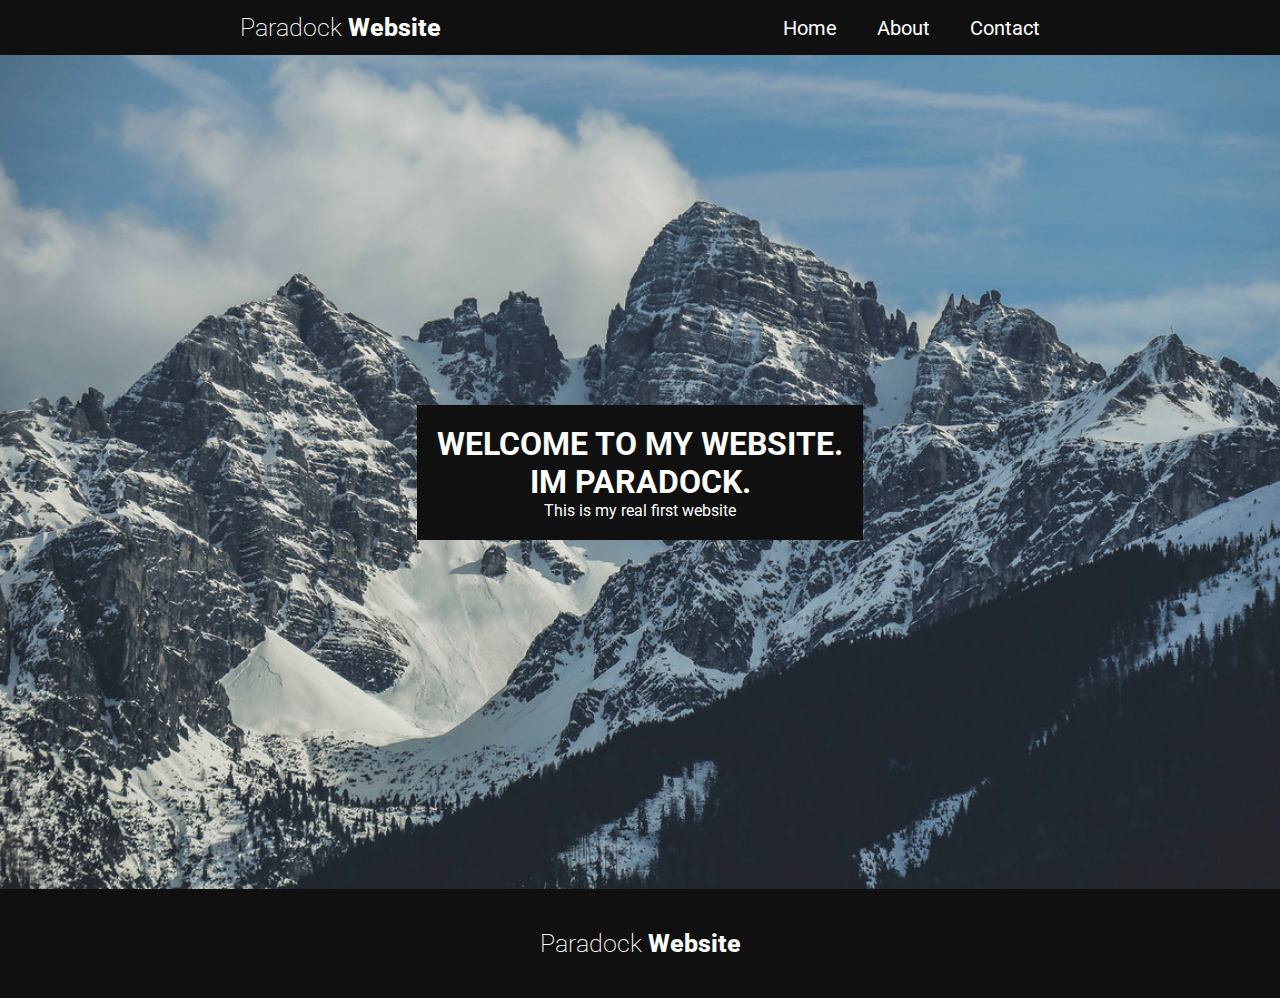
<file: index.html>
<!DOCTYPE html>
<html>

<head>
	<link href="https://fonts.googleapis.com/css2?family=Roboto:wght@300&display=swap" rel="stylesheet">
	<link rel="stylesheet" type="text/css" href="style.css">
	<meta charset="UTC-8">
	<meta name="description" content="Hi i am just testing this simple website. Made by Paradock.">
	<meta name=viewport content="width=device-width, initinal-scale=1.0">
	<meta http-equiv="X-UA-Compatible"content="ie=edge">
	<tilte></tilte>
	</head>

	<body>
		<div class="header">
			<div class="inner_header">
				<div class="logo_container">
					<h1>Paradock <span>Website</span></h1>
		</div>

		<ul class="navigation">
			<a href="index.html"><li>Home</li></a>
			<a href="index2.html"><li>About</li></a>
			<a href="index3.html"><li>Contact</li></a>
		</ul>
	</div>
</div>

<div class="banner_image">
	<div class="banner_content">
		<h1>Welcome to my website.<br/>
		<span>Im Paradock.</span></h1>
		<p>This is my real first website</p>
	</div>
</div>

	</body>

	<footer class="footermain">
		Paradock 
		<span>Website</span>
	</footer>

</html>
</file>
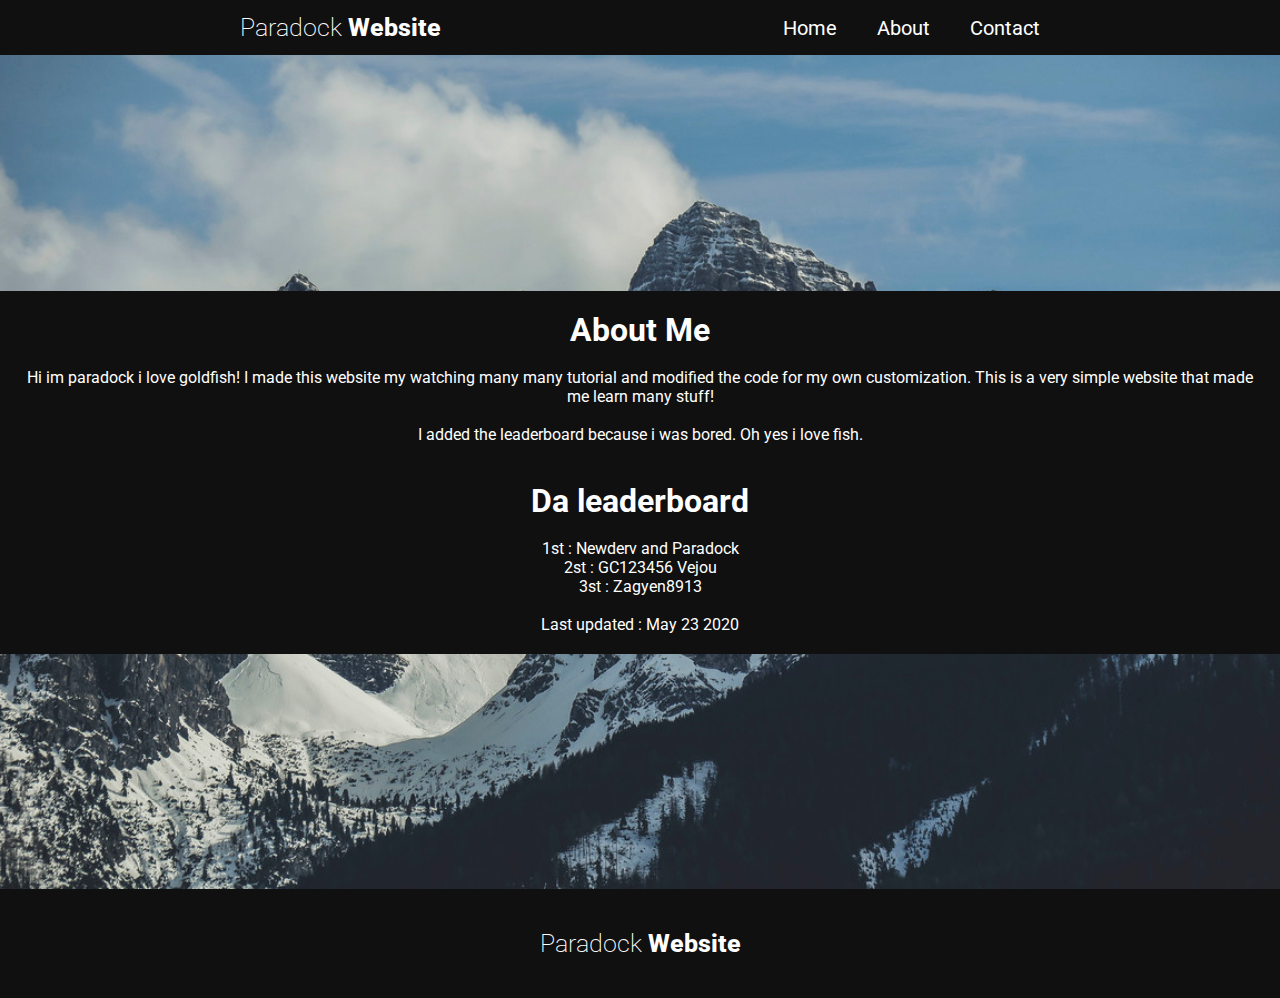
<file: index2.html>
<!DOCTYPE html>
<html>

<head>
	<link href="https://fonts.googleapis.com/css2?family=Roboto:wght@300&display=swap" rel="stylesheet">
	<link rel="stylesheet" type="text/css" href="style.css">
	<meta charset="UTC-8">
	<meta name="description" content="Hi i am just testing this simple website. Made by Paradock.">
	<meta name=viewport content="width=device-width, initinal-scale=1.0">
	<meta http-equiv="X-UA-Compatible"content="ie=edge">
	<tilte></tilte>
	</head>

	<body>
		<div class="header">
			<div class="inner_header">
				<div class="logo_container">
					<h1>Paradock <span>Website</span></h1>
		</div>

		<ul class="navigation">
			<a href="index.html"><li>Home</li></a>
			<a href="index2.html"><li>About</li></a>
			<a href="index3.html"><li>Contact</li></a>
		</ul>
	</div>
</div>

<div class="about_title">
	<div class="about_description">
			<h1>About Me</h1><br/>
		<p>Hi im paradock i love goldfish! I made this website my watching many many tutorial and modified the code for my own customization. This is a very simple website that made me learn many stuff!<br/><br/>
		I added the leaderboard because i was bored. Oh yes i love fish.</p><br/><br/>
		<h1>Da leaderboard</h1><br/>
		<ul class="ranking">
			<li>1st : Newderv and Paradock</li>
			<li>2st : GC123456 Vejou</li>
			<li>3st : Zagyen8913</li><br/>
			<li>Last updated : May 23 2020</li>
		</ul>
	</div>
</div>

	</body>

	<footer class="footermain">
		Paradock 
		<span>Website</span>
	</footer>

</html>
</file>
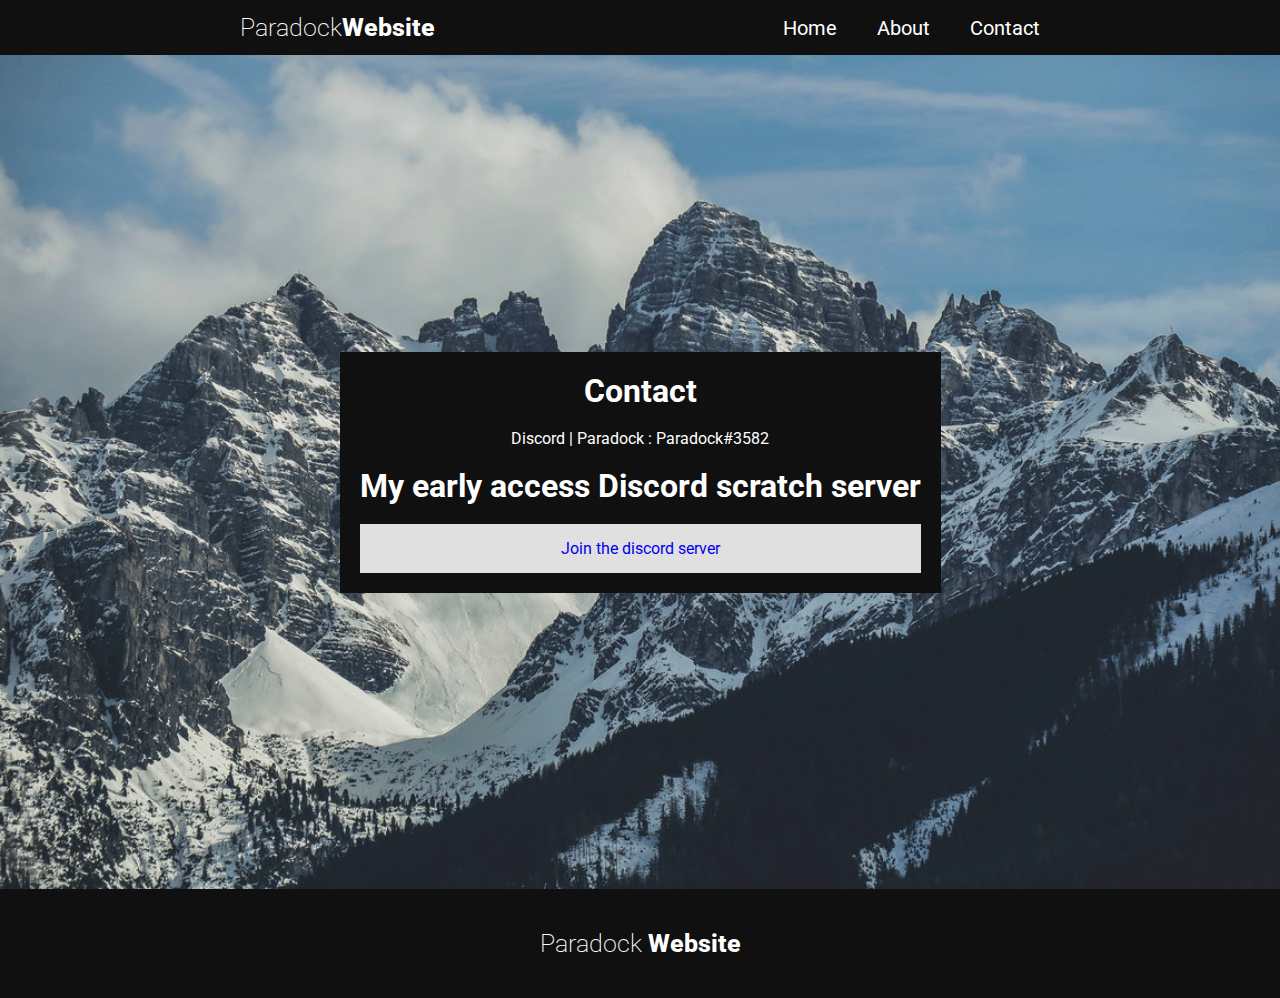
<file: index3.html>
<!DOCTYPE html>
<html>

<head>
	<link href="https://fonts.googleapis.com/css2?family=Roboto:wght@300&display=swap" rel="stylesheet">
	<link rel="stylesheet" type="text/css" href="style.css">
	<meta charset="UTC-8">
	<meta name="description" content="Hi i am just testing this simple website. Made by Paradock.">
	<meta name=viewport content="width=device-width, initinal-scale=1.0">
	<meta http-equiv="X-UA-Compatible"content="ie=edge">
	<tilte></tilte>
	</head>

	<body>
		<div class="header">
			<div class="inner_header">
				<div class="logo_container">
					<h1>Paradock</a><span>Website</span></h1>
		</div>

		<ul class="navigation">
			<a href="index.html"><li>Home</li></a>
			<a href="index2.html"><li>About</li></a>
			<a href="index3.html"><li>Contact</li></a>
		</ul>
	</div>
</div>

<div class="contact_title">
	<div class="contact_description">
		<ul class="contact_info">
			<h1>Contact</h1><br/>
			<li>Discord | Paradock : Paradock#3582</li><br/>
			<h1>My early access Discord scratch server</h1><br/>
			<div class="invite">
				<a href="https://discord.gg/Vteuuw7">Join the discord server</a>
			</div>
		</ul>
	</div>
</div>

	</body>

	<footer class="footermain">
		Paradock 
		<span>Website</span>
	</footer>

</html>
</file>
<file: style.css>
*{
	margin: 0px;
	padding: 0px;
	list-style: none;
	text-decoration: none;
}

.about_title{
	background: url("mountain.jpg") no-repeat top center;
	background-size: cover;
	width: 100%;
	height: 834px;
	display: flex;
	justify-content: center;
	align-items: center;
}

.about_description{
	font-family: 'Roboto', sans-serif;
	background : #101010;
	padding: 20px;
	text-align: center;
	color: white;
}

.banner_image{
	font-family: 'Roboto', sans-serif;
	background: url("mountain.jpg") no-repeat top center;
	background-size: cover;
	width: 100%;
	height: 834px;
	display: flex;
	justify-content: center;
	align-items: center;
}

.banner_content{
	background : #101010;
	padding: 20px;
	text-align: center;
	color: white;
}

.banner_content h1{
	text-transform: uppercase;
}

.banner_content h1 span{
	color: white;
}

.contact_title{
	background: url("mountain.jpg") no-repeat top center;
	background-size: cover;
	width: 100%;
	height: 834px;
	display: flex;
	justify-content: center;
	align-items: center;
}

.contact_description{
	font-family: 'Roboto', sans-serif;
	background : #101010;
	padding: 20px;
	text-align: center;
	color: white;
}

footer{
	padding: 40px;
	font-family: 'Roboto', sans-serif;
	font-size: 25px;
	font-weight: 200;
	background-color: #101010;
	color: white;
	text-align: center;
	height: 100%;
}

footer span{
	font-weight: 800;
}

.header{
	width: 100%;
	height: 55px;
	display: block;
	background-color: #101010;
	margin: 0 auto;
}

.inner_header{
	width: 800px;
	height: 100%;
	display: block;
	margin: 0 auto;
}

.invite{
	background: #E0E0E0;
	padding: 15px;
	display: flex;
	justify-content: center;
	align-items: center;
}

.invite h1{
	background: #E0E0E0;
	padding: 15px;
	display: flex;
	justify-content: center;
	align-items: center;
}

.logo_container{
	height: 100%;
	display: table;
	float: left;
}

.logo_container h1{
	color: white;
	height: 100%;
	display: table-cell;
	vertical-align: middle;
	font-family: 'Roboto', sans-serif;
	font-size: 25px;
	font-weight: 200;
}

.logo_container h1 span{
	font-weight: 800;
}

.navigation{
	float: right;
	height: 100%;
}

.navigation a{
	height: 100%;
	display: table;
	float: left;
	padding: 0 20px;
}

.navigation a:last-child{
	padding-right: 0px;
	margin: 0 auto;
}

.navigation a li{
	display: table-cell;
	vertical-align: middle;
	height: 100%;
	color: white;
	font-family: 'Roboto', sans-serif;
	font-size: 20px;
}

/* .welcoming{
	font-family: 'Roboto', sans-serif;
	font-size: 25px;
}

.welcoming span{
	font-family: 'Roboto', sans-serif;
	font-size: 25px;
	vertical-align: top;
/* }
</file>
